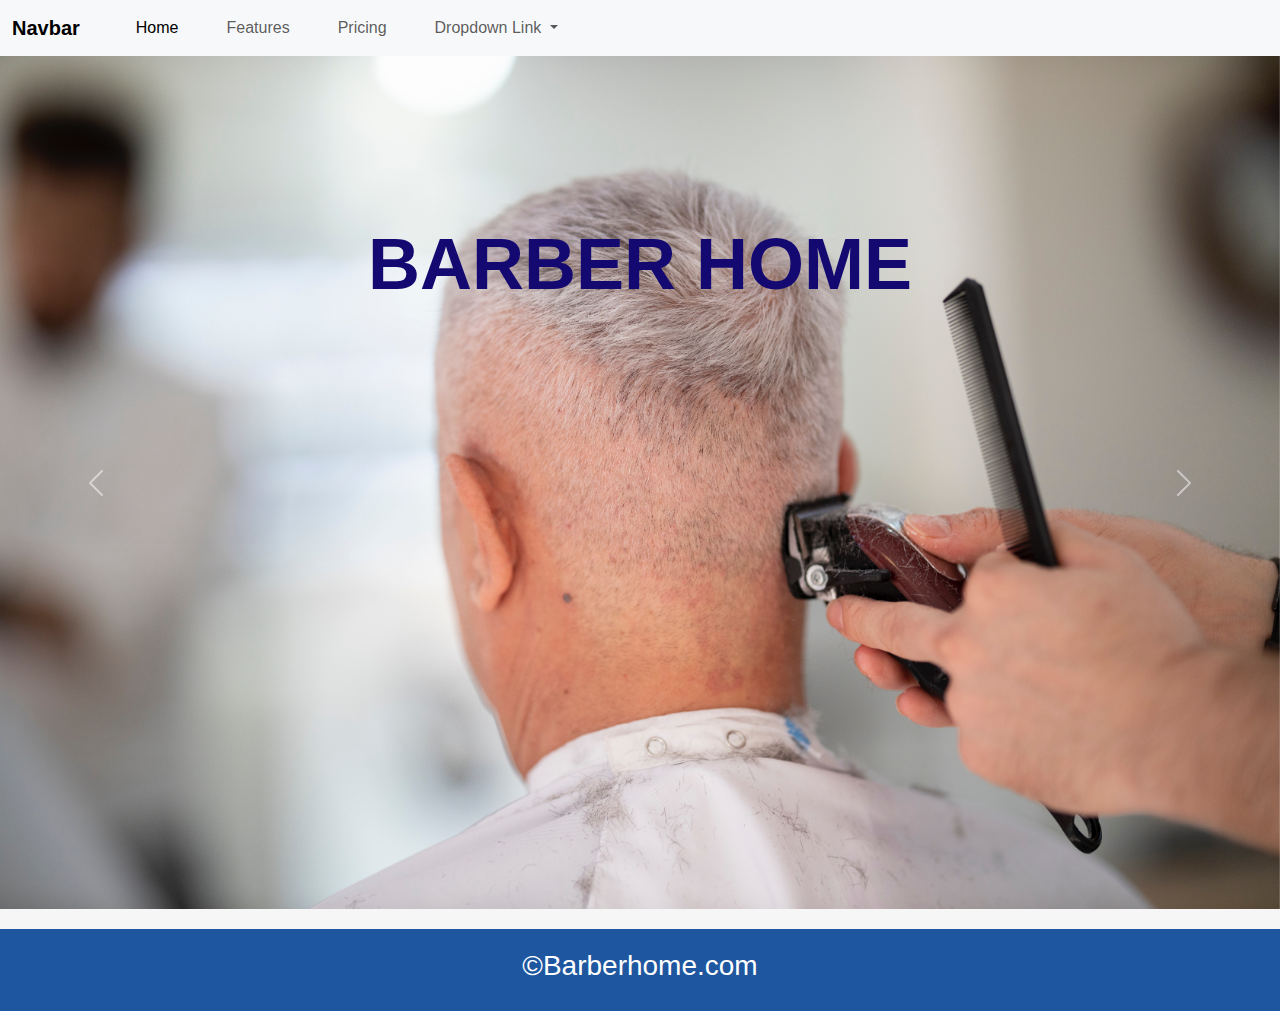
<file: index.html>
<!DOCTYPE html>
<html lang="es">
<head>
    <meta charset="UTF-8">
    <meta name="viewport" content="width=device-width, initial-scale=1.0">
    <link rel="shortcut icon" href="./img/icons8-straight-razor-48.png" type="image/x-icon">
    <title>Barber_Home</title>
    <link rel="stylesheet" href="./css/bootstrap.css">
    <link rel="stylesheet" href="./css/style.css">

</head>
<div> 
 <!-- <header class="header">
    <div class="container container-nav">
        <div class="site-title">
            <h1>Barber Home</h1>
            <p class="subtitle">Preparando o seu cabelo</p>
        </div>
       <nav>
            <ul>
                <li><a href="index.html"class="current-page">Inicio</a></li> 
                <li><a href="./page/gallery.html">Galeria</a></li> 
                <li><a href="./page/team.html">Equipo</a></li> 
                <li><a href="./page/contact.html">Contacto</a></li>
                <li><a href="./page/productos.html">Producto</a></li> 
                <li><a href="./page/about.html">Nosotros</a></li> 
            </ul>
        </nav> 
    </div>    
</header>-->



  <nav class="navbar navbar-expand-lg bg-body-tertiary">
    <div class="container-fluid">
      <a class="navbar-brand" href="#">Navbar</a>
      <button class="navbar-toggler" type="button" data-bs-toggle="collapse" data-bs-target="#navbarNavDropdown" aria-controls="navbarNavDropdown" aria-expanded="false" aria-label="Toggle navigation">
      <span class="navbar-toggler-icon"></span>
      </button>
      <div class="collapse navbar-collapse" id="navbarNavDropdown">
        <ul class="navbar-nav">
         <li class="nav-item">
            <a class="nav-link active" aria-current="page" href="#">Home</a>
          </li>
          <li class="nav-item">
            <a class="nav-link" href="#">Features</a>
          </li>
          <li class="nav-item">
            <a class="nav-link" href="#">Pricing</a>
          </li>
          <li class="nav-item dropdown">
            <a class="nav-link dropdown-toggle" href="#" role="button" data-bs-toggle="dropdown" aria-expanded="false">
            Dropdown link
            </a>
            <ul class="dropdown-menu">
              <li><a class="dropdown-item" href="#">Action</a></li>
              <li><a class="dropdown-item" href="#">Another action</a></li>
              <li><a class="dropdown-item" href="#">Something else here</a></li>
            </ul>
          </li>
        </ul>
      </div>
    </div>
  </nav>














  



    <div class="row">
      <div class="col">   
        <div id="carouselExample" class="carousel slide">
            <div class="carousel-inner">
              <div class="carousel-item active">
                <img src="./img/carru2.jpg" class="d-block w-100" alt="...">
              </div>
              <div class="carousel-item">
                <img src="./img/carru3.jpg" class="d-block w-100" alt="...">
              </div>
              <div class="carousel-item">
                <img src="./img/carru5.jpg" class="d-block w-100" alt="...">
              </div>
            </div>
            <button class="carousel-control-prev" type="button" data-bs-target="#carouselExample" data-bs-slide="prev">
              <span class="carousel-control-prev-icon" aria-hidden="true"></span>
              <span class="visually-hidden">Previous</span>
            </button>
            <button class="carousel-control-next" type="button" data-bs-target="#carouselExample" data-bs-slide="next">
              <span class="carousel-control-next-icon" aria-hidden="true"></span>
              <span class="visually-hidden">Next</span>
            </button>
          </div>
        </div>
      </div>
    </div>
  
   
    <div class="container-fluid">
      <!-- Título fijo -->
        <div class="fixed-title">
          <p>BARBER HOME</p>
        </div>
    </div>


  <footer class="footer">
    <h3><span id="demo">&copy;</span><a href="#">Barberhome.com</a></h3>
  </footer>


  <script src="./js/popper.js"></script> 
  <script src="./js/bootstrap.js"></script>

  
  </body>
</html>
</file>
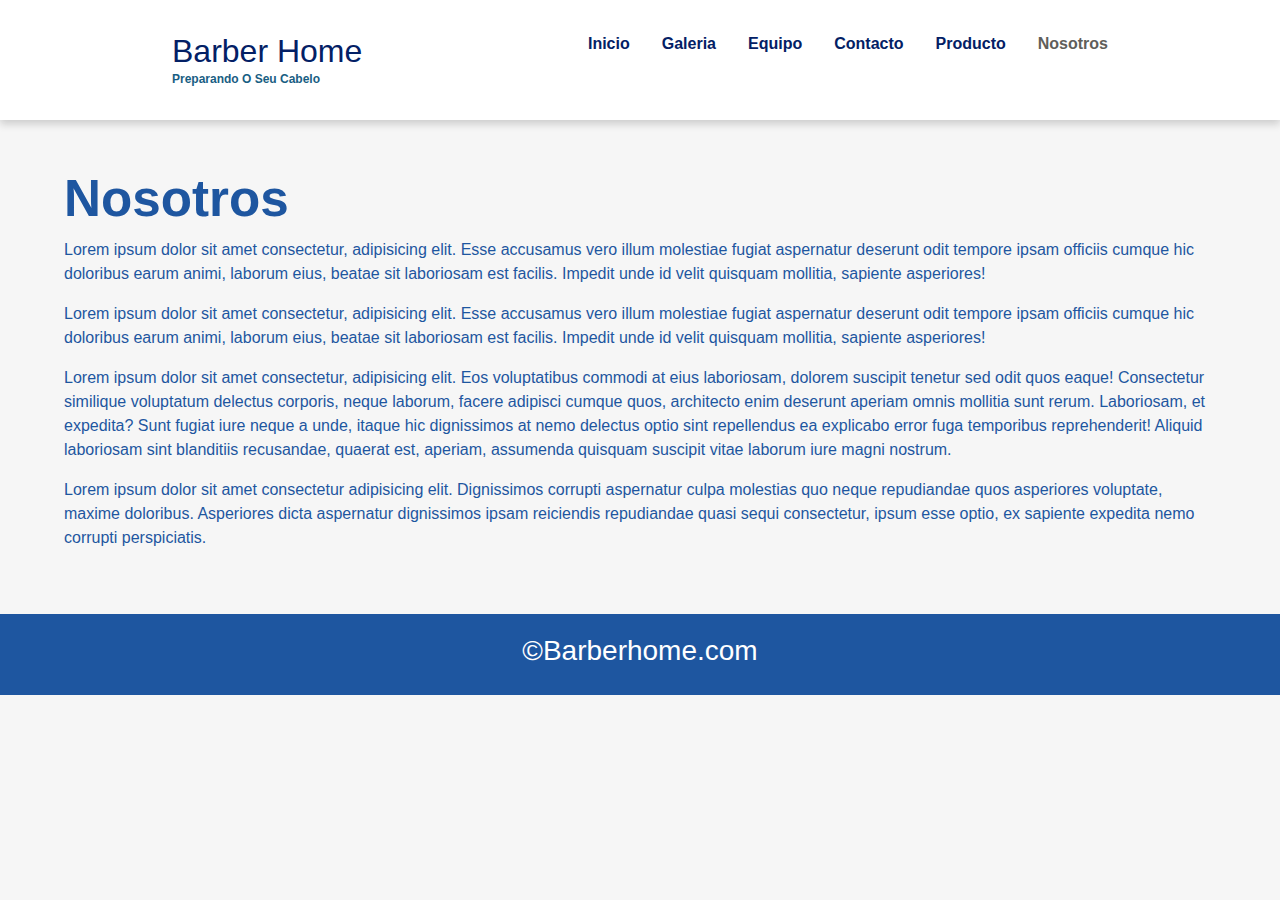
<file: page/about.html>
<!DOCTYPE html>
<html lang="es">
<head>
    <meta charset="UTF-8">
    <meta name="viewport" content="width=device-width, initial-scale=1.0">
    <link rel="shortcut icon" href="./img/icons8-straight-razor-48.png" type="image/x-icon">
    <title>Barber_Home</title>
    <link rel="stylesheet" href="/css/bootstrap.css">
    <link rel="stylesheet" href="../css/style.css">
</head>
<body>
    <header class="header">
        <div class="container container-nav">
            <div class="site-title">
                <h1>Barber Home</h1>
                <p class="subtitle">Preparando o seu cabelo</p>
            </div>
            <nav>
                <ul>
                    <li><a href="../index.html">Inicio</a></li> 
                    <li><a href="gallery.html">Galeria</a></li> 
                    <li><a href="team.html">Equipo</a></li> 
                    <li><a href="contact.html">Contacto</a></li>
                    <li><a href="productos.html">Producto</a></li> 
                    <li><a href="about.html"class="current-page">Nosotros</a></li> 
                </ul>
            </nav> 
        </div>    
    </header>
    <main class="about">
        <div class="about-header">
            <h2>Nosotros</h2>
        </div>
        <div class="about-content">
            <p>Lorem ipsum dolor sit amet consectetur, adipisicing elit. Esse accusamus vero illum molestiae fugiat aspernatur deserunt odit tempore ipsam officiis cumque hic doloribus earum animi, laborum eius, beatae sit laboriosam est facilis. Impedit unde id velit quisquam mollitia, sapiente asperiores!</p>
            <p>Lorem ipsum dolor sit amet consectetur, adipisicing elit. Esse accusamus vero illum molestiae fugiat aspernatur deserunt odit tempore ipsam officiis cumque hic doloribus earum animi, laborum eius, beatae sit laboriosam est facilis. Impedit unde id velit quisquam mollitia, sapiente asperiores!</p>
            <p>Lorem ipsum dolor sit amet consectetur, adipisicing elit. Eos voluptatibus commodi at eius laboriosam, dolorem suscipit tenetur sed odit quos eaque! Consectetur similique voluptatum delectus corporis, neque laborum, facere adipisci cumque quos, architecto enim deserunt aperiam omnis mollitia sunt rerum. Laboriosam, et expedita? Sunt fugiat iure neque a unde, itaque hic dignissimos at nemo delectus optio sint repellendus ea explicabo error fuga temporibus reprehenderit! Aliquid laboriosam sint blanditiis recusandae, quaerat est, aperiam, assumenda quisquam suscipit vitae laborum iure magni nostrum.</p>
            <p>Lorem ipsum dolor sit amet consectetur adipisicing elit. Dignissimos corrupti aspernatur culpa molestias quo neque repudiandae quos asperiores voluptate, maxime doloribus. Asperiores dicta aspernatur dignissimos ipsam reiciendis repudiandae quasi sequi consectetur, ipsum esse optio, ex sapiente expedita nemo corrupti perspiciatis.</p>
        </div>
    </main>   
   <footer class="footer">
    <h3><span id="demo">&copy;</span><a href="#">Barberhome.com</a></h3>
   </footer>
</body>
</html>
</file>
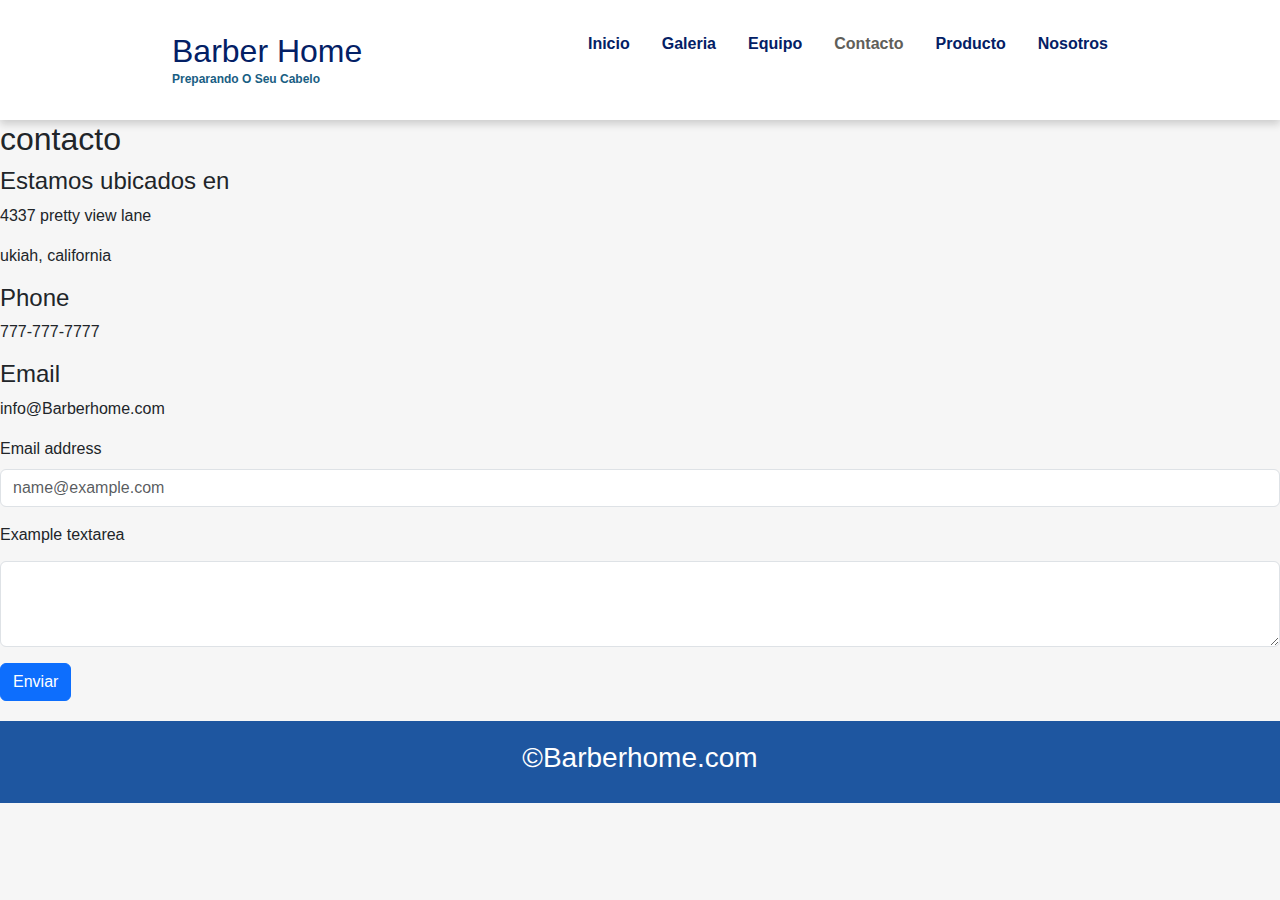
<file: page/contact.html>
<!DOCTYPE html>
<html lang="es">
<head>
    <meta charset="UTF-8">
    <meta name="viewport" content="width=device-width, initial-scale=1.0">
    <link rel="shortcut icon" href="./img/icons8-straight-razor-48.png" type="image/x-icon">
    <title>Barber_Home</title>
    <link rel="stylesheet" href="/css/bootstrap.css">
    <link rel="stylesheet" href="../css/style.css">
</head>
<body>
    <header class="header">
        <div class="container container-nav">
            <div class="site-title">
                <h1>Barber Home</h1>
                <p class="subtitle">Preparando o seu cabelo</p>
            </div>
            <nav>
                <ul>
                    <li><a href="../index.html">Inicio</a></li> 
                    <li><a href="gallery.html">Galeria</a></li> 
                    <li><a href="team.html">Equipo</a></li> 
                    <li><a href="contact.html"class="current-page">Contacto</a></li>
                    <li><a href="productos.html">Producto</a></li> 
                    <li><a href="about.html">Nosotros</a></li> 
                </ul>
            </nav> 
        </div>    
    </header>
    <main>
        <div class="row">
            <div class="col col-sm-12">
                <h2>contacto</h2>
                        <h4>Estamos ubicados en</h4>
                        <p>4337 pretty view lane</p>
                        <p>ukiah, california</p>
                        <h4>Phone</h4>
                        <p>777-777-7777</p>
                        <h4>Email</h4>
                        <p>info@Barberhome.com</p>
            </div>
            <div class="col col-sm-12">          
                <form action="">
                    <div class="mb-3">
                        <label for="exampleFormControlInput1" class="form-label">Email address</label>
                        <input type="email" class="form-control" id="exampleFormControlInput1" placeholder="name@example.com">
                    </div>
                    <div class="mb-3">
                        <label for="exampleFormControlTextarea1" class="form-label">Example textarea</label>
                        <textarea class="form-control" id="exampleFormControlTextarea1" rows="3"></textarea>
                    </div>
                    <button type="button" class="btn btn-primary">Enviar</button>
                </form>
            </div>
        </div>       
    </main> 
    <footer class="footer">
        <h3><span id="demo">&copy;</span><a href="#">Barberhome.com</a></h3>
       </footer>  
   
</body>
</html>
</file>
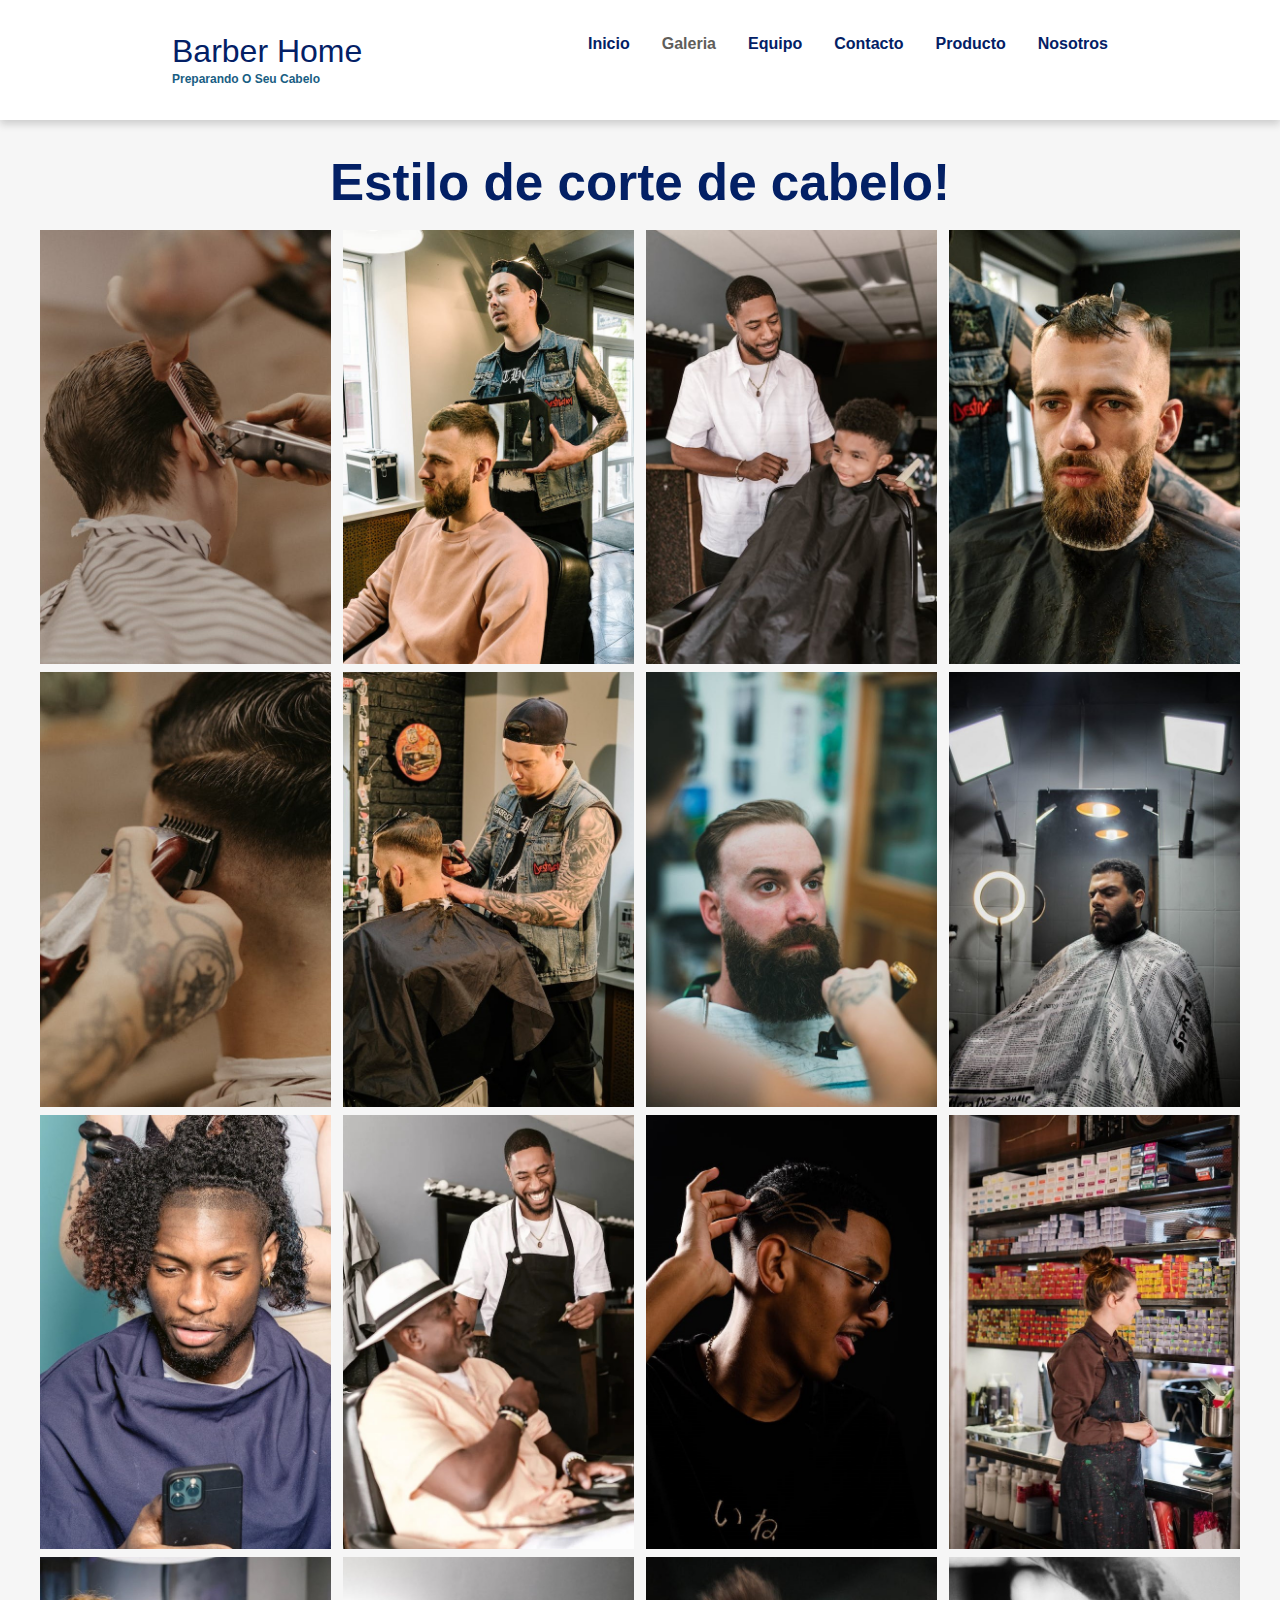
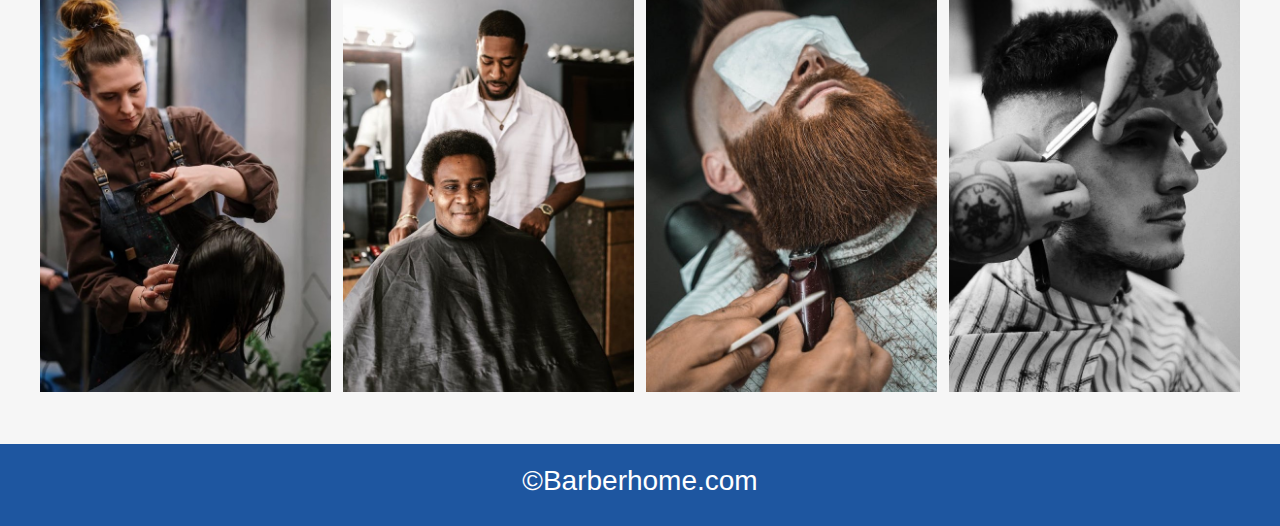
<file: page/gallery.html>
<!DOCTYPE html>
<html lang="es">
<head>
    <meta charset="UTF-8">
    <meta name="viewport" content="width=device-width, initial-scale=1.0">
    <link rel="shortcut icon" href="./img/icons8-straight-razor-48.png" type="image/x-icon">
    <title>Barber_Home</title>
    <link rel="stylesheet" href="/css/bootstrap.css">
    <link rel="stylesheet" href="../css/style.css">
</head>
<body> 
   <header class="header">
        <div class="container container-nav">
            <div class="site-title">
                <h1>Barber Home</h1>
                <p class="subtitle">Preparando o seu cabelo</p>
            </div>
            <nav>
                <ul>
                    <li><a href="../index.html">Inicio</a></li> 
                    <li><a href="gallery.html"class="current-page">Galeria</a></li> 
                    <li><a href="team.html">Equipo</a></li> 
                    <li><a href="contact.html">Contacto</a></li>
                    <li><a href="productos.html">Producto</a></li> 
                    <li><a href="about.html">Nosotros</a></li> 
                </ul>
            </nav> 
        </div>    
    </header>
    <main>
        <div class="gallery-header">
            <h1>Estilo de corte de cabelo!</h1>
            <div class="row gallery-row">
                <div class="column">
                    <img src="../img/cliente1-1.jpeg" alt="" style="width: 100%">
                    <img src="../img/cliente2-2.jpeg" alt="" style="width: 100%">
                    <img src="../img/cliente3-3.jpeg" alt="" style="width: 100%">
                    <img src="../img/cliente4-4.jpeg" alt="" style="width: 100%">
                </div>
                <div class="column">
                    <img src="../img/cliente5.jpeg" alt="" style="width: 100%">
                    <img src="../img/cliente6-6.jpeg" alt="" style="width: 100%">
                    <img src="../img/cliente7-7.jpeg" alt="" style="width: 100%">
                    <img src="../img/cliente8-8.jpeg" alt="" style="width: 100%">
                </div>
                <div class="column">
                    <img src="../img/cliente9-9.jpeg" alt="" style="width: 100%">
                    <img src="../img/cliente10-10.jpeg" alt="" style="width: 100%">
                    <img src="../img/cliente11-11.jpeg" alt="" style="width: 100%">
                    <img src="../img/cliente12-12.jpeg" alt="" style="width: 100%">
                </div>
                <div class="column">
                    <img src="../img/cliente13-13.jpeg" alt="" style="width: 100%">
                    <img src="../img/cliente14-14.jpeg" alt="" style="width: 100%">
                    <img src="../img/cliente15-15.jpeg" alt="" style="width: 100%">
                    <img src="../img/cliente16-16.jpeg" alt="" style="width: 100%">
                </div>
            </div>

        </div>   
    </main>
    <footer class="footer">
        <h3><span id="demo">&copy;</span><a href="#">Barberhome.com</a></h3>
       </footer>
</body>
</html>
</file>
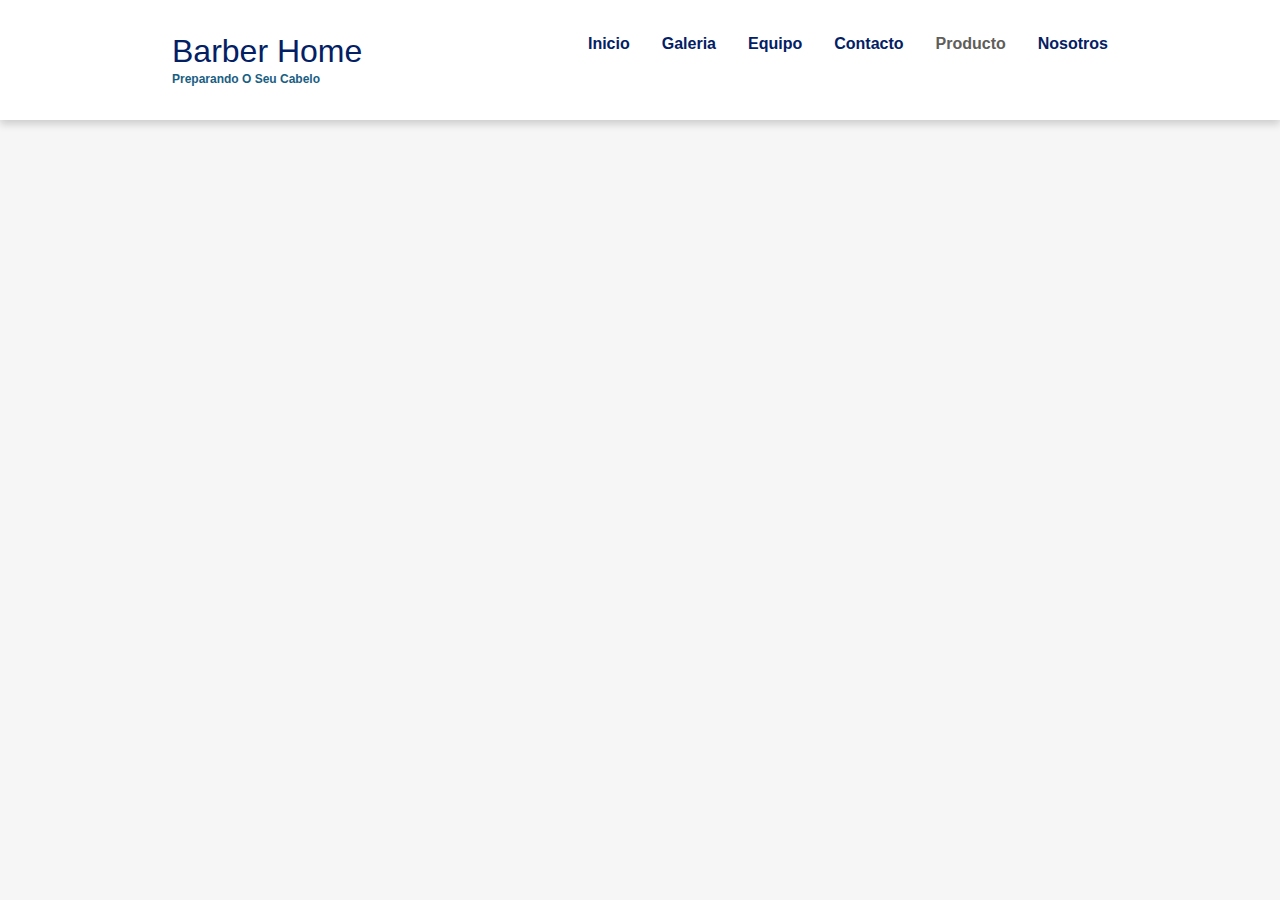
<file: page/productos.html>
<!DOCTYPE html>
<html lang="es">
<head>
    <meta charset="UTF-8">
    <meta name="viewport" content="width=device-width, initial-scale=1.0">
    <link rel="shortcut icon" href="./img/icons8-straight-razor-48.png" type="image/x-icon">
    <title>Barber_Home</title>
    <link rel="stylesheet" href="/css/bootstrap.css">
    <link rel="stylesheet" href="../css/style.css">
</head>
<body>
    <header class="header">
        <div class="container container-nav">
            <div class="site-title">
                <h1>Barber Home</h1>
                <p class="subtitle">Preparando o seu cabelo</p>
            </div>
            <nav>
                <ul>
                    <li><a href="../index.html">Inicio</a></li> 
                    <li><a href="gallery.html">Galeria</a></li> 
                    <li><a href="team.html">Equipo</a></li> 
                    <li><a href="contact.html">Contacto</a></li>
                    <li><a href="productos.html"class="current-page">Producto</a></li> 
                    <li><a href="about.html">Nosotros</a></li> 
                </ul>
            </nav> 
        </div>    
    </header>
    <main>   
    </main>   
   
</body>
</html>
</file>
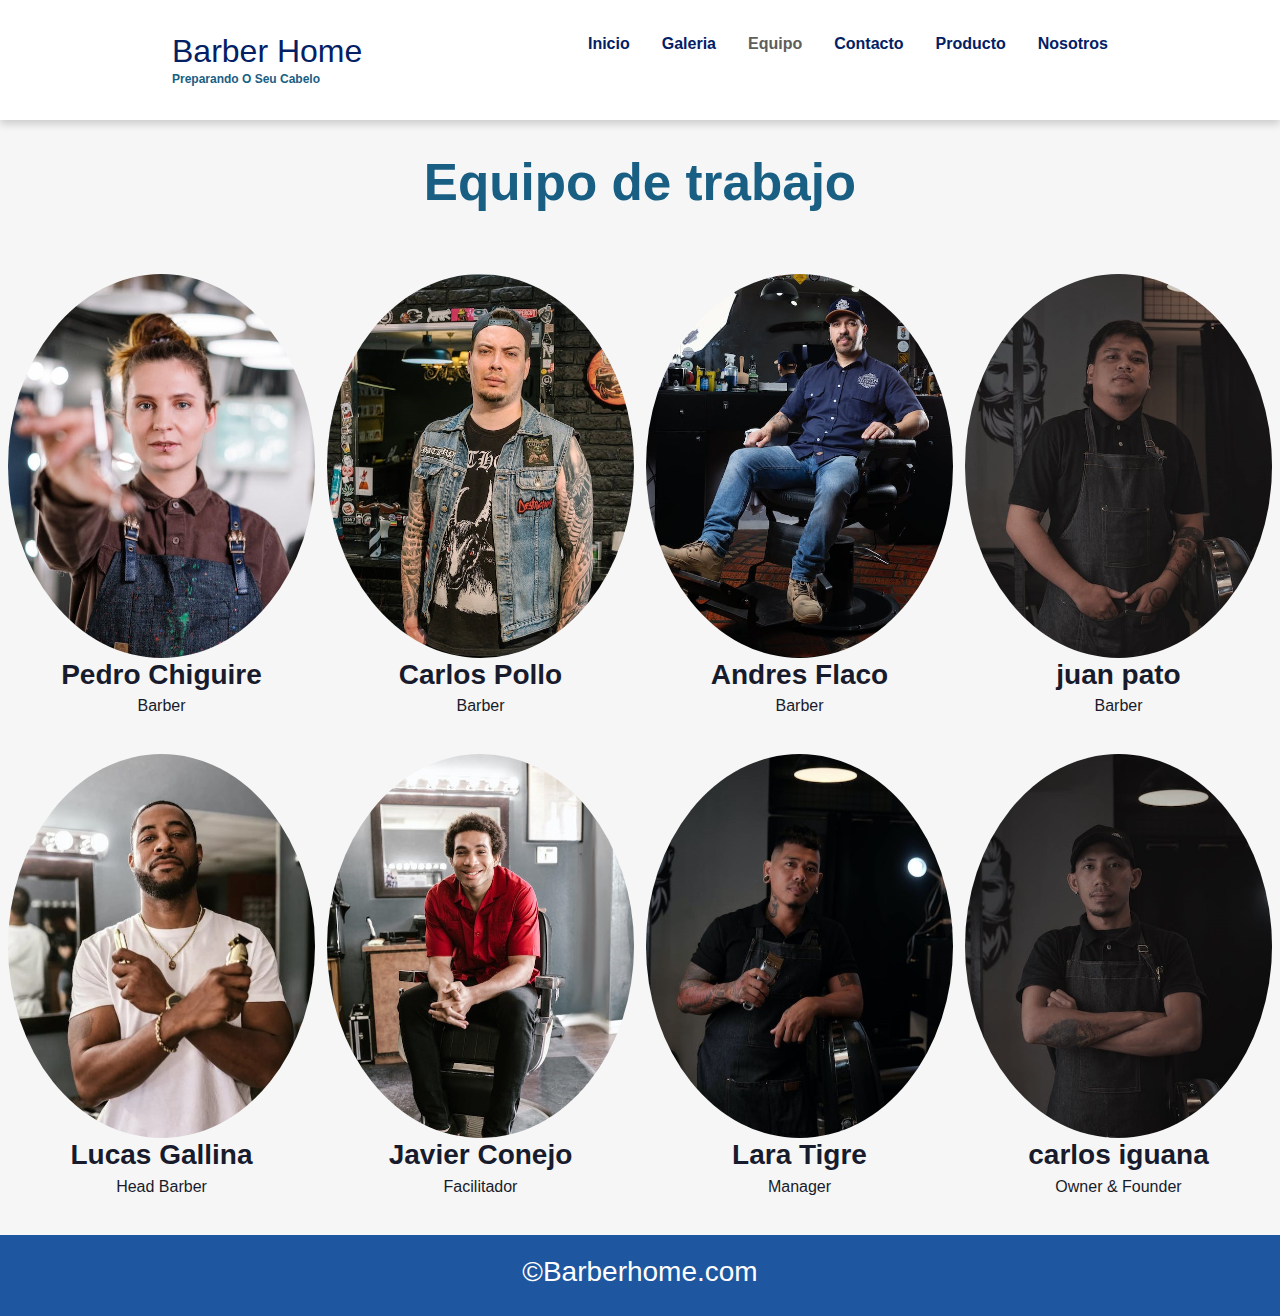
<file: page/team.html>
<!DOCTYPE html>
<html lang="es">
<head>
    <meta charset="UTF-8">
    <meta name="viewport" content="width=device-width, initial-scale=1.0">
    <link rel="shortcut icon" href="./img/icons8-straight-razor-48.png" type="image/x-icon">
    <title>Barber_Home</title>
    <link rel="stylesheet" href="/css/bootstrap.css">
    <link rel="stylesheet" href="../css/style.css">
</head>
<body>
    <header class="header">
        <div class="container container-nav">
            <div class="site-title">
                <h1>Barber Home</h1>
                <p class="subtitle">Preparando o seu cabelo</p>
            </div>
            <nav>
                <ul>
                    <li><a href="../index.html">Inicio</a></li> 
                    <li><a href="gallery.html">Galeria</a></li> 
                    <li><a href="team.html"class="current-page">Equipo</a></li>
                    <li><a href="contact.html">Contacto</a></li>
                    <li><a href="productos.html">Producto</a></li> 
                    <li><a href="about.html">Nosotros</a></li> 
                </ul>
            </nav> 
        </div>    
    </header>
    <main class="team">
        <div class="team-container">
            <div class="team-header">
                <h1>Equipo de trabajo</h1>
            </div>
        </div>
        <div class="row">
            <div class="column">
                <img src="../img/Barbero1-1.jpeg" alt="" style="width:100%">
                <h3>Pedro Chiguire</h3>
                <p>Barber</p>
                <img src="../img/barbero2-2.jpeg" alt="" style="width:100%">
                <h3>Lucas Gallina</h3>
                <p>Head Barber</p>
            </div>
            <div class="column">
                <img src="../img/Barbero3-3.jpeg" alt="" style="width:100%">
                <h3>Carlos Pollo</h3>
                <p>Barber</p>
                <img src="../img/Barbero4-4.jpeg" alt="" style="width:100%">
                <h3>Javier Conejo</h3>
                <p>Facilitador</p>
            </div>
            <div class="column">
                <img src="../img/Barbero5.jpeg" alt="" style="width:100%">
                <h3>Andres Flaco</h3>
                <p>Barber</p>
                <img src="../img/Barbero6-6.jpeg" alt="" style="width:100%">
                <h3>Lara Tigre</h3>
                <p>Manager</p>
            </div>
            <div class="column">
                <img src="../img/Barbero7-7.jpeg" alt="" style="width:100%">
                <h3>juan pato</h3>
                <p>Barber</p>
                <img src="../img/Barbero8-8.jpeg" alt="" style="width:100%">
                <h3>carlos iguana</h3>
                <p>Owner & Founder</p>
            </div>
        </div>
    </main>
    <footer class="footer">
        <h3><span id="demo">&copy;</span><a href="#">Barberhome.com</a></h3>
       </footer>
</body>
</html>
</file>
<file: css/style.css>
@import url('https://fonts.googleapis.com/css2? familia= Lora:wght@400;500;600;700 &familia= Poppins:wght@100;200;300;500;600;700;800 &family= Roboto+Slab & display=swap');
@import url('https://fonts.googleapis.com/css2? familia= Poppins:wght@100;200;300;500;600;700;800 &family= Roboto+Slab & display=swap');

/*Index*/
*{
    box-sizing: border-box;
}

body{
    margin: 0;
    padding: 0;
    font-family: 'poppins',sans-serif;
    background-color: #f6f6f6;
    height: 100vh;
}
.site-title h1{
 font-weight: 400;
 font-family: "Lora",sans-serif;
 color: #032065;
 font-size: 2rem;
 margin: 0;    
}
.subtitle{
    font-weight: 700;
    color: #195e83;
    font-size: 0.75rem;
    margin: 0;
    text-transform: capitalize;
}

.container{
    width: 90%;
    max-width: 960px;
    margin: 0 auto;
}

.container-nav{
    display: flex;
    justify-content: space-between;
}

header{
    background-color: white;
    padding: 2em 0;
    box-shadow: 0 4px 8px 0 rgba(22, 22, 22, 0.19);
}
@media (max-width: 675px) {
    .container-nav {
        flex-direction: column;
    }
    header {
        text-align: center;
    }
}
nav ul {
   list-style-type: none;
   padding: 0;
   display: flex;
   justify-content: center;    
}
nav li{
    margin-left: 2em;
}

nav a {
    text-decoration: none;
    color: #032065;
    font-weight: 600;
    text-transform: capitalize;
    padding: 2em 0;
}
nav a:hover, /*colo al pasar por arriba*/
nav a:focus{
    color: #090909;
}
.current-page{  /*color de la pagina actual*/
    color: #5f5e5a;
}
.current-page:hover{
    color: #090909;
}

@media (max-width: 675px) {

    nav ul{
        flex-direction: column;
    }
    nav li{
        margin: 0.5em 0;
    }
}

/* Estilo del título fijo */
.fixed-title {
    position: absolute;
    top: 0;
    left: 0;
    width: 100%;
    background-color: #33333301;
    padding: 210px;
    text-align: center;
    z-index: 1000;
    font-size: 450%;
    font-weight: 700;
    color: rgb(19, 9, 113);
    font-family: "Lora", sans-serif;
  }

/* home page*/
.overlay{
    position: absolute;
    height: 100%;
    width: 100%;
    top: 0;
    left: 0;
    color: white;
    display: flex;
    align-items: center;
    justify-content: center;
    flex-direction: column;

}
.landing-text{
    display: table-cell;
    text-align: center;
    vertical-align: middle;
}
.landing-text h3{
    font-weight: 700;
    color: rgb(4, 13, 45);
    font-family: "Lora", sans-serif;
}
.landing-text h1 {
    font-size: 450%;
    font-weight: 700;
    color: rgb(11, 8, 40);
    font-family: "Lora", sans-serif;
    padding-bottom: 0;
    margin: 0 0;
}
@media (max-width: 600px) {
    .landing-text h1{
        font-size: 260%;
    }
}

.btn-hire {
    background-color: #052d60;
    border: none;
    color: white;
    padding: 15px 32px;
    text-align: center;
    text-decoration: none;
    display: inline-block;
    font-size: 16px;
    margin: 4px 2px;
    cursor: pointer;
    border-radius: 3px;
}

.btn-hire:hover,
.btn-hire:focus {
    background-color: #22438f;
}

@media (max-width: 800px) {
    .btn-hire{
        padding: 8px 16px;
    }
}

#hr-main {
    width: 100px;
    height: 5px;
    border-radius: 1rem;
    background-color: white;
    margin-bottom: 0;
    
}

/* Gallery */

.gallery-header{
    text-align: center;
    padding: 32px;
}
.gallery-header h1{
    text-align: center;
    font-weight: 700;
    font-size: 3.2rem;
    color: #032065;
}
@media (max-width: 600px){
    .gallery-header h1{
        font-size: x-large;
    }
}
.gallery-header p {
    font-weight: 600;
    color: #090909;
}
.gallery-row {
    display: -ms-flexbox;
    display: flex;
    -ms-flex-wrap: wrap;
    flex-wrap: wrap;
    padding: 0 14px;
}

.column {
    -ms-flex: 25%;
    flex: 25%;
    max-width: 25%;
    padding: 0 6px;
}
.column2 {
    -ms-flex: 25%;
    flex: 25%;
    max-width: 25%;
    padding: 0 6px;
    
}
.column img{
    margin-top: 8px;
    vertical-align: middle;
    width: 100%;
}
.column2 img{
    margin-top: 8px;
    vertical-align: middle;
    width: 100%;
}
.order{
    order: -4;
}

@media (max-width: 800px){
    .column{
        -ms-flex: 50%;
        flex: 50%;
        max-width: 50%;
    }
}

@media (max-width: 600px){
    .column{
        -ms-flex: 100%;
        flex: 100%;
        max-width: 100%;
    }
}

/*team section*/

.team-header { 
    text-align: center;
    padding: 32px;
}
.team-header h1{
    text-align: center;
    font-weight: 700;
    font-size: 3.2rem;
    color: #195e83;   
}
@media (max-width: 600px){
    .team h1 {
        font-size: x-large;
    }
}
.team p{
    font-size: 600;
    color: #181b2c;
}
.team .row {
    display: -ms-flexbox;
    display: flex;
    -ms-flex-wrap: wrap;
    flex-wrap: wrap;
    padding: 0 14px;
}
.team .column {
    -ms-flex: 25%;
    flex: 25%;
    max-width: 25%;
    padding: 0 6px;
}
.team .column img {
    margin-top: 20px;
    vertical-align: middle;
    width: 100%;
    border-radius: 50%;
}
.team .column h3{
    font-weight: 600;
    font-family: 'lora', sans-serif;
    color: #181b2c;
    text-align: center;
    margin-bottom: 3px;
}
.team .column p{
    font-weight: 400;
    color: #181b2c;
    text-align: center;
}
@media(max-width: 800px) {
    .team .column{
        -ms-flex: 50%;
        flex: 50%;
        max-width: 50%;
    }
}
@media(max-width: 600px) {
    .team .column{
        -ms-flex: 100%;
        flex: 100%;
        max-width: 100%;
    }
}

/* About section */

.about{
    margin: 3rem 4rem;
    display: flex;
    flex-wrap: wrap;
}
.about-header{
    text-align: start;
}
@media(max-widht: 576px) {
    .about-header {
        text-align: center;
    }
}
.about-header h2 {
    font-weight: 700;
    font-size: 3.2rem;
    color: #1e56a0;
}
.about-content p {
    color: #1e56a0;
}

/*contact section*/

.contact h2{
    text-align: center;
    font-weight: 700;
    font-size: 3.2rem;
    color: #1e56a0;
}
.flex-container{
    display: flex;
    flex-wrap: wrap;
    text-align: center;
    margin: 10px 2em;
}
.flex-item-left{
    padding: 10px;
    flex: 50%;
}
.flex-item-left h4 {
    font-weight: 700;
    color: #181b2c;
}
.flex-item-left p {
    font-weight: 400;
    color: #181b2c;
}
.flex-item-right{
    padding: 10px;
    flex: 50%;
}
.flex-item-right form{
    margin: 10px;
}
.flex-item-right form input[type="text"],select,textarea{
    font-weight: 400;
    width: 100%;
    padding: 12%;
    border: 1px solid #ccc;
    border-radius: 4px;
    box-sizing: border-box;
    margin-top: 6px;
    margin-bottom: 16px;
    resize: vertical;
}
.flex-item-right button{
    background-color: #1e56a0;
    border: none;
    color: white;
    padding: 15px 32px;
    text-align: center;
    text-decoration: none;
    display: inline-block;
    font-size: 16px;
    margin: 4px 2px;
    cursor: pointer;
    border-radius: 3px;
    width: 100%;
}
.flex-item-right button:hover,
.flex-item-right button:focus {
    background-color: #163172;
    color: white;
}

@media (max-widht: 800px){
    .flex-item-left,
    .flex-item-right{
        flex: 100%;
    }
}

/* Footer */

footer{
    padding: 20px;
    text-align: center;
    background-color: #1e56a0;
    margin-top: 20px;
}

footer h3 > span, footer h3 > a {
    color: white;
    text-decoration: none;
    font-weight: 500;
    margin: 0 auto;
}
</file>
